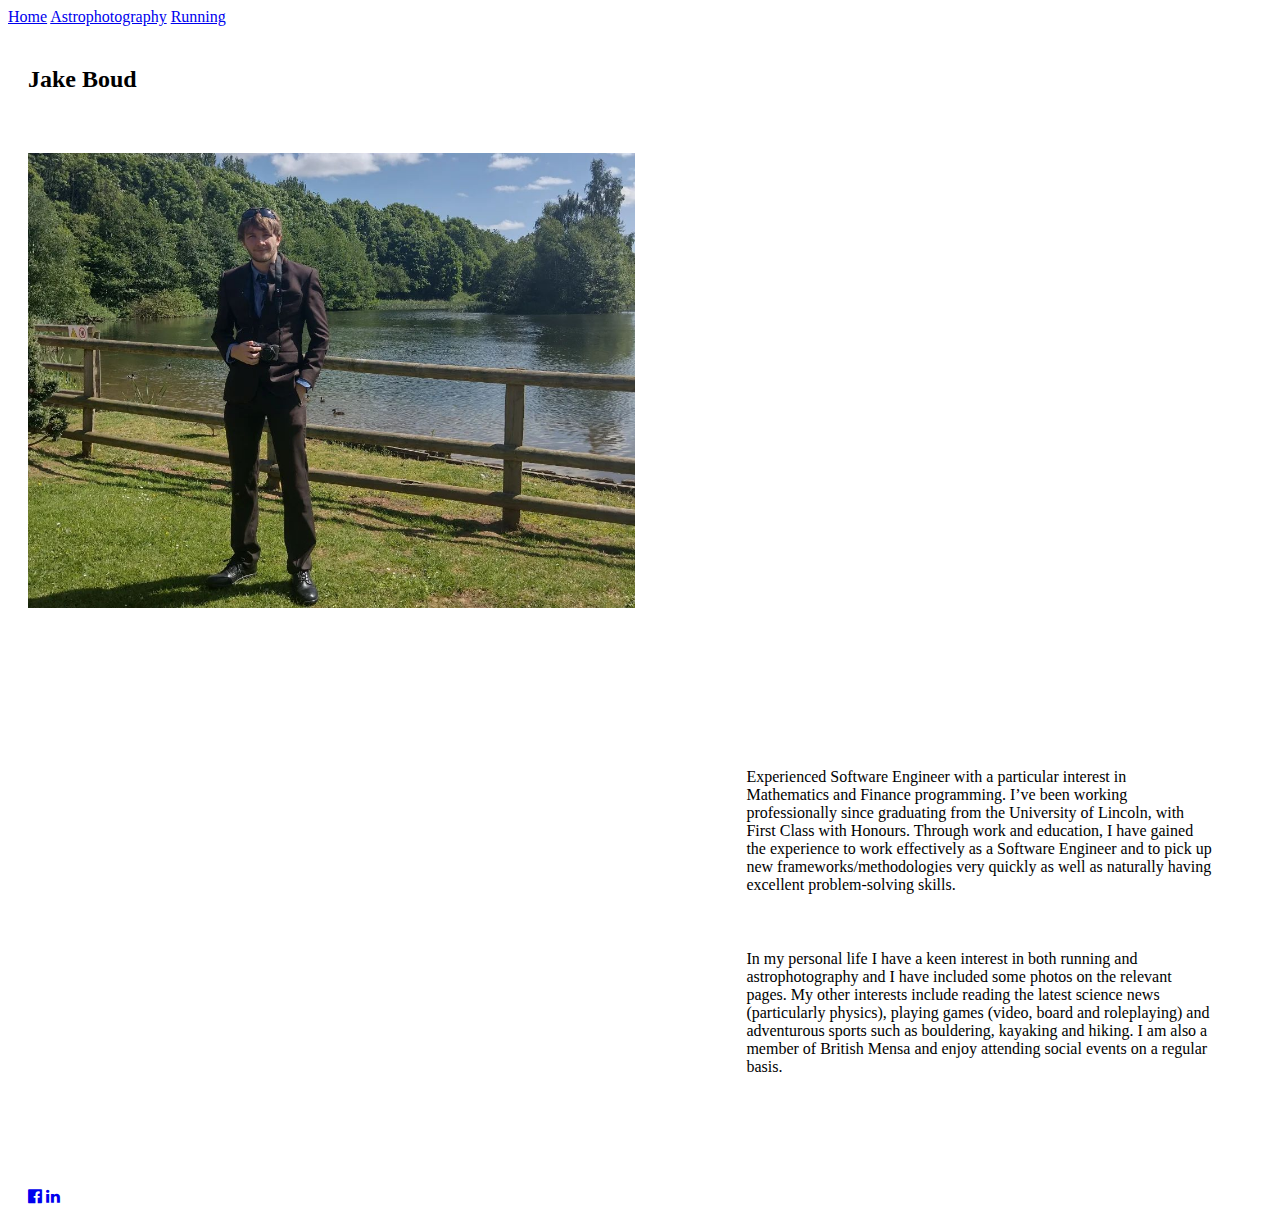
<file: index.html>
<!DOCTYPE html>
<html>
<meta charset="UTF-8">
<meta name="viewport" content="width=device-width, initial-scale=1.0">
<meta name="description" content="Jake Boud's Personal Website">
<meta name="keywords" content="Jake, Boud">
<meta name="author" content="Jake Boud">
<title>Jake Boud</title>
<link rel="icon" href="./DSC01926.ico">
<link rel="stylesheet" href="https://www.w3schools.com/w3css/3/w3.css">
<link rel="stylesheet" href="https://cdnjs.cloudflare.com/ajax/libs/font-awesome/4.6.3/css/font-awesome.min.css">
<link rel="stylesheet" type="text/css" href="./site.css">
<header>
 <!-- Navigation -->
<nav class="w3-bar w3-black">
  <a href="/index.html" class="w3-button w3-bar-item">Home</a>
  <a href="/astrophotography.html" class="w3-button w3-bar-item">Astrophotography</a>
  <a href="/running.html" class="w3-button w3-bar-item">Running</a>
</nav> 
</header>
<body>
	 <section class="w3-container content">
		<div class="left">
			<h2 class="title">Jake Boud</h2>
			<img src="mainpic.jpg" class="profile-photo"></img>
		</div>
		<div class="right">
			<div class=text-section> 
				<p>
					Experienced Software Engineer with a particular interest in Mathematics and Finance programming. I’ve been working professionally since graduating from the University of Lincoln, with First Class with Honours. Through work and education, I have gained the experience to work effectively as a Software Engineer and to pick up new frameworks/methodologies very quickly as well as naturally having excellent problem-solving skills.
				</p>
				<p>
					In my personal life I have a keen interest in both running and astrophotography and I have included some photos on the relevant pages. My other interests include reading the latest science news (particularly physics), playing games (video, board and roleplaying) and adventurous sports such as bouldering, kayaking and hiking. I am also a member of British Mensa and enjoy attending social events on a regular basis.
				<p/>
			</div>
		</div>
	</section> 
</body>
<footer class="w3-container w3-padding-64 w3-center w3-black w3-xlarge footer">
  <a href="https://www.facebook.com/jboud" target="_blank"><i class="fa fa-facebook-official"></i></a>
  <a href="https://www.linkedin.com/in/jake-boud-80811067/" target="_blank"><i class="fa fa-linkedin"></i></a>
</footer>
</html>
</file>
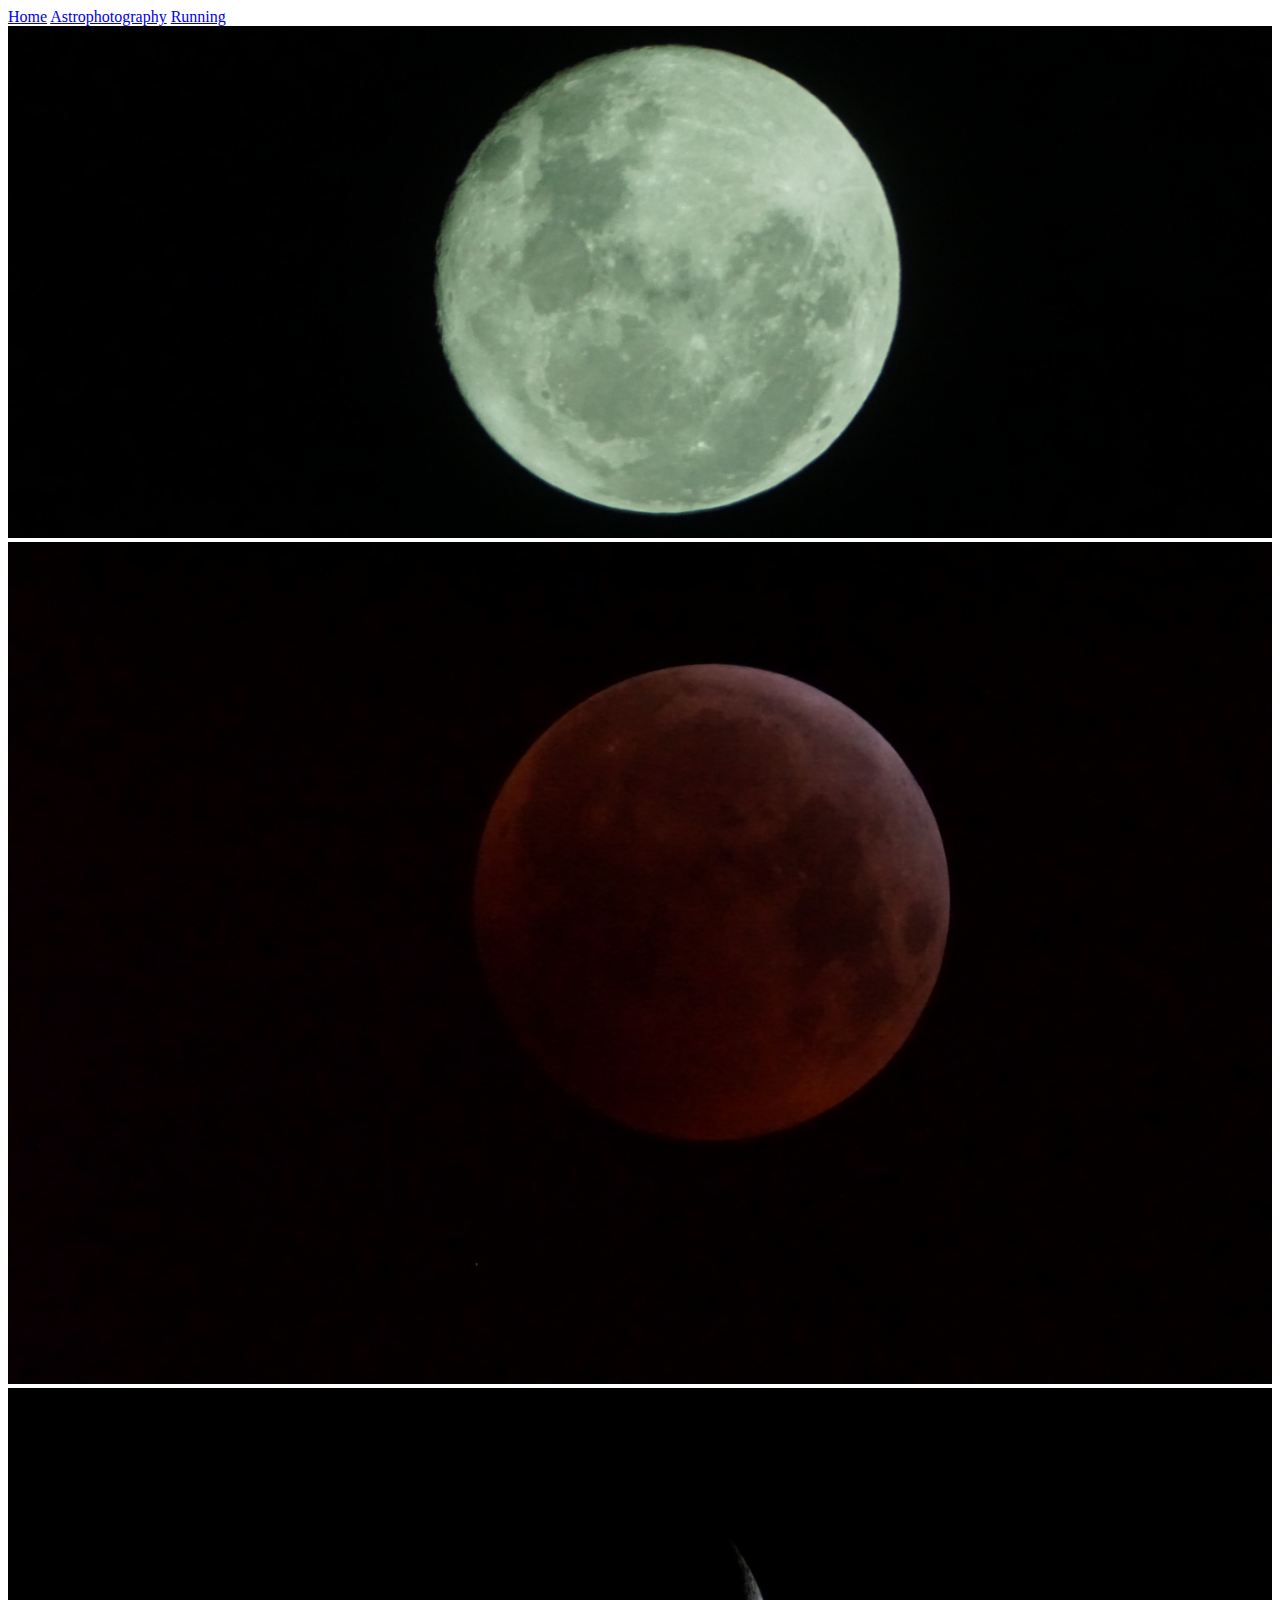
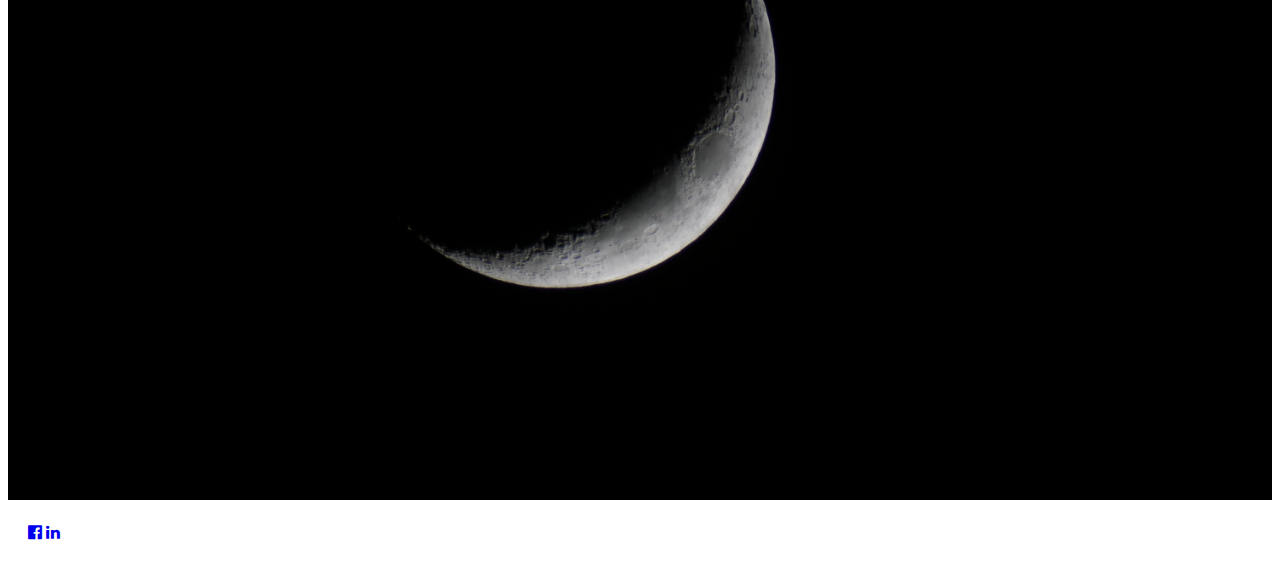
<file: astrophotography.html>
<!DOCTYPE html>
<html>
<meta charset="UTF-8">
<meta name="viewport" content="width=device-width, initial-scale=1.0">
<meta name="description" content="Jake Boud's Personal Website">
<meta name="keywords" content="Jake, Boud">
<meta name="author" content="Jake Boud">
<title>Jake Boud</title>
<link rel="icon" href="./DSC01926.ico">
<link rel="stylesheet" href="https://www.w3schools.com/w3css/3/w3.css">
<link rel="stylesheet" href="https://cdnjs.cloudflare.com/ajax/libs/font-awesome/4.6.3/css/font-awesome.min.css">
<link rel="stylesheet" type="text/css" href="./site.css">
<header>
 <!-- Navigation -->
<nav class="w3-bar w3-black">
  <a href="/index.html" class="w3-button w3-bar-item">Home</a>
  <a href="/astrophotography.html" class="w3-button w3-bar-item">Astrophotography</a>
  <a href="/running.html" class="w3-button w3-bar-item">Running</a>
</nav> 
</header>
<body>
	 <section class="content">
		<img src="DSC01164.JPG"></img>
		<img src="DSC01926.JPG"></img>
		<img src="DSC02774.JPG"></img>
	</section> 
</body>
<footer class="w3-container w3-padding-64 w3-center w3-black w3-xlarge footer">
  <a href="https://www.facebook.com/jboud" target="_blank"><i class="fa fa-facebook-official"></i></a>
  <a href="https://www.linkedin.com/in/jake-boud-80811067/" target="_blank"><i class="fa fa-linkedin"></i></a>
</footer>
</html>
</file>
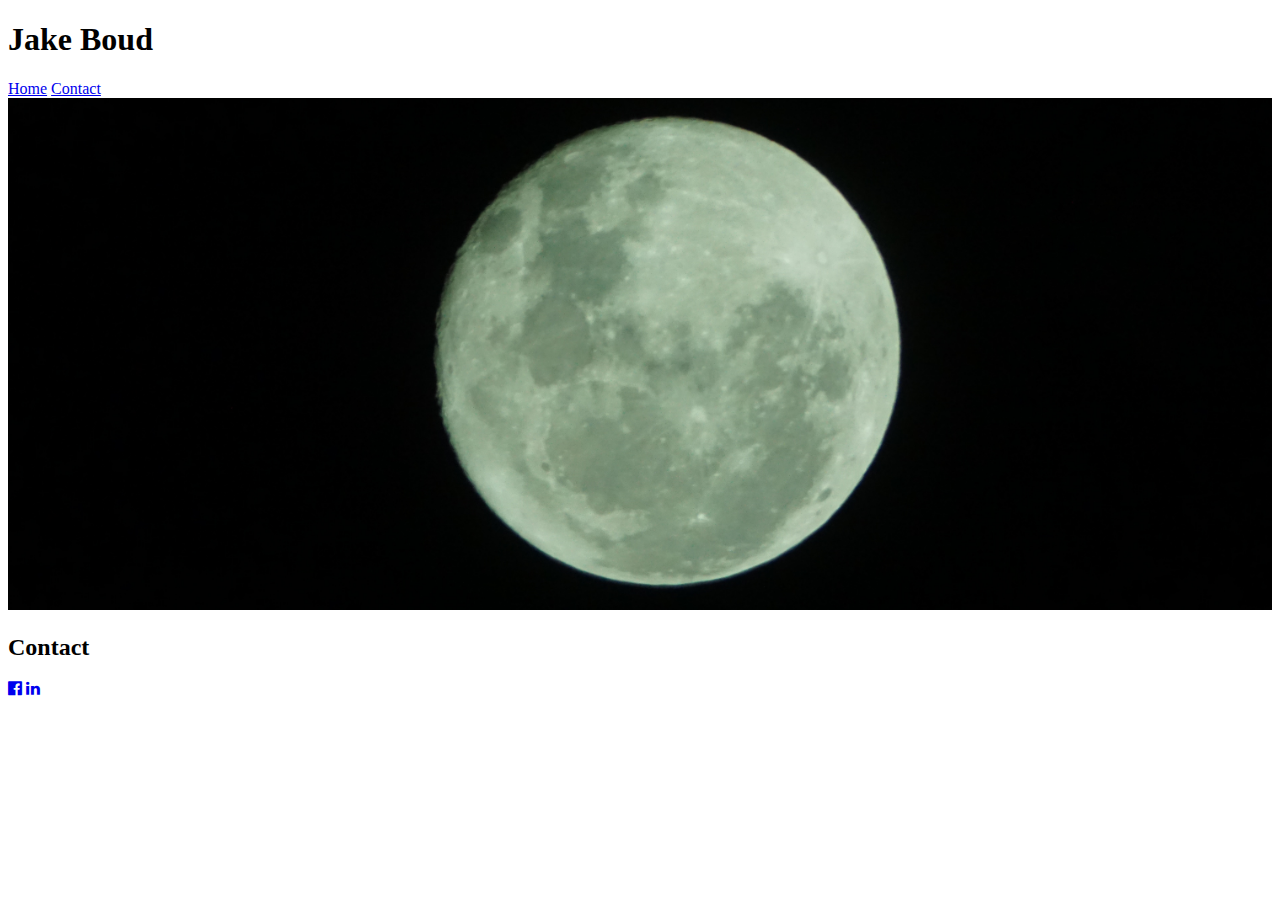
<file: contact.html>
<!DOCTYPE html>
<html>
<meta charset="UTF-8">
<meta name="viewport" content="width=device-width, initial-scale=1">
<meta name="description" content="Jake Boud's Personal Website">
<meta name="keywords" content="Jake, Boud">
<meta name="author" content="Jake Boud">
<title>Jake Boud</title>
<link rel="stylesheet" href="https://www.w3schools.com/w3css/3/w3.css">
<link rel="stylesheet" href="https://cdnjs.cloudflare.com/ajax/libs/font-awesome/4.6.3/css/font-awesome.min.css">
<header>
 <!-- Navigation -->
	<h1>Jake Boud</h1>
<nav class="w3-bar w3-black">
  <a href="/index.html" class="w3-button w3-bar-item">Home</a>
  <a href="/contact.html" class="w3-button w3-bar-item">Contact</a>
</nav> 
<img src="DSC01164.JPG" style="max-width:100%"></img
</header>
<body>
	 <section class="w3-container w3-center">
		<h2>Contact</h2>
	</section> 
</body>
<footer class="w3-container w3-padding-64 w3-center w3-black w3-xlarge">
  <a href="https://www.facebook.com/jboud" target="_blank"><i class="fa fa-facebook-official"></i></a>
  <a href="https://www.linkedin.com/in/jake-boud-80811067/" target="_blank"><i class="fa fa-linkedin"></i></a>
</footer>
</html>
</file>
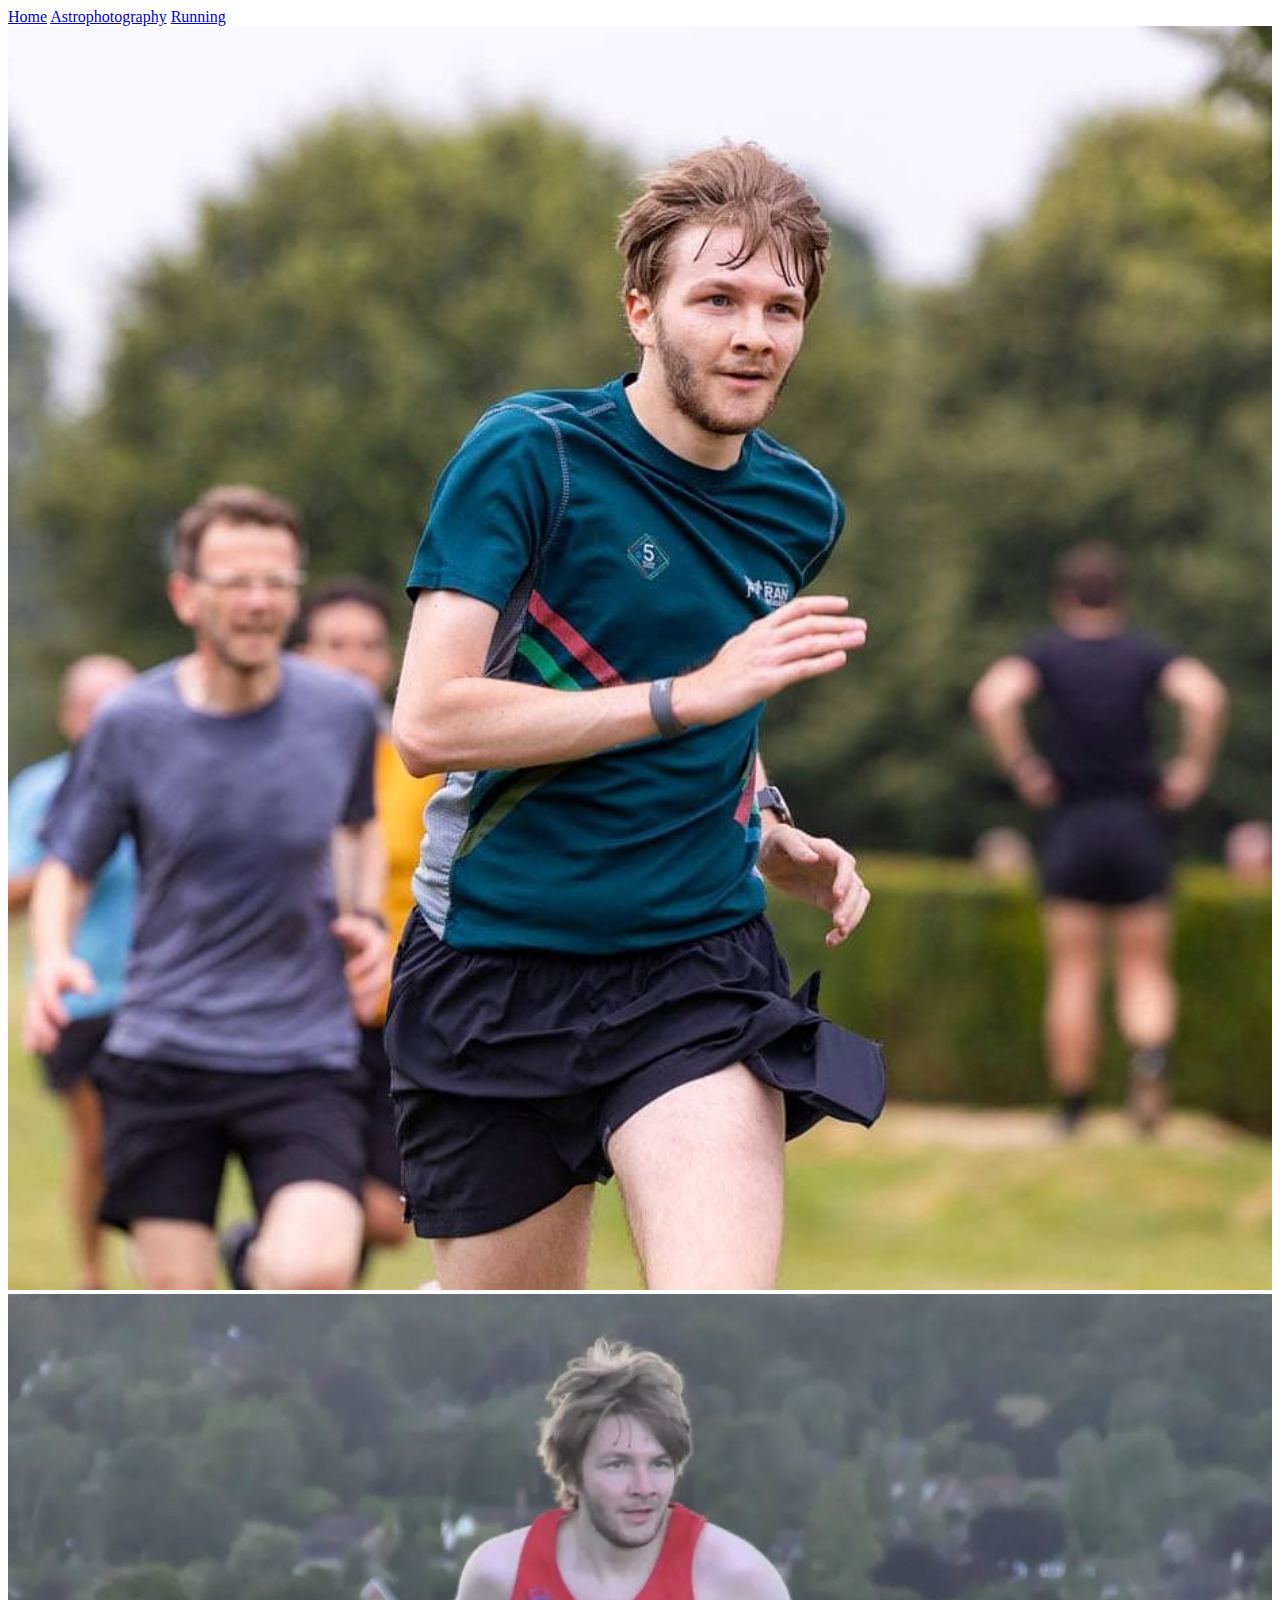
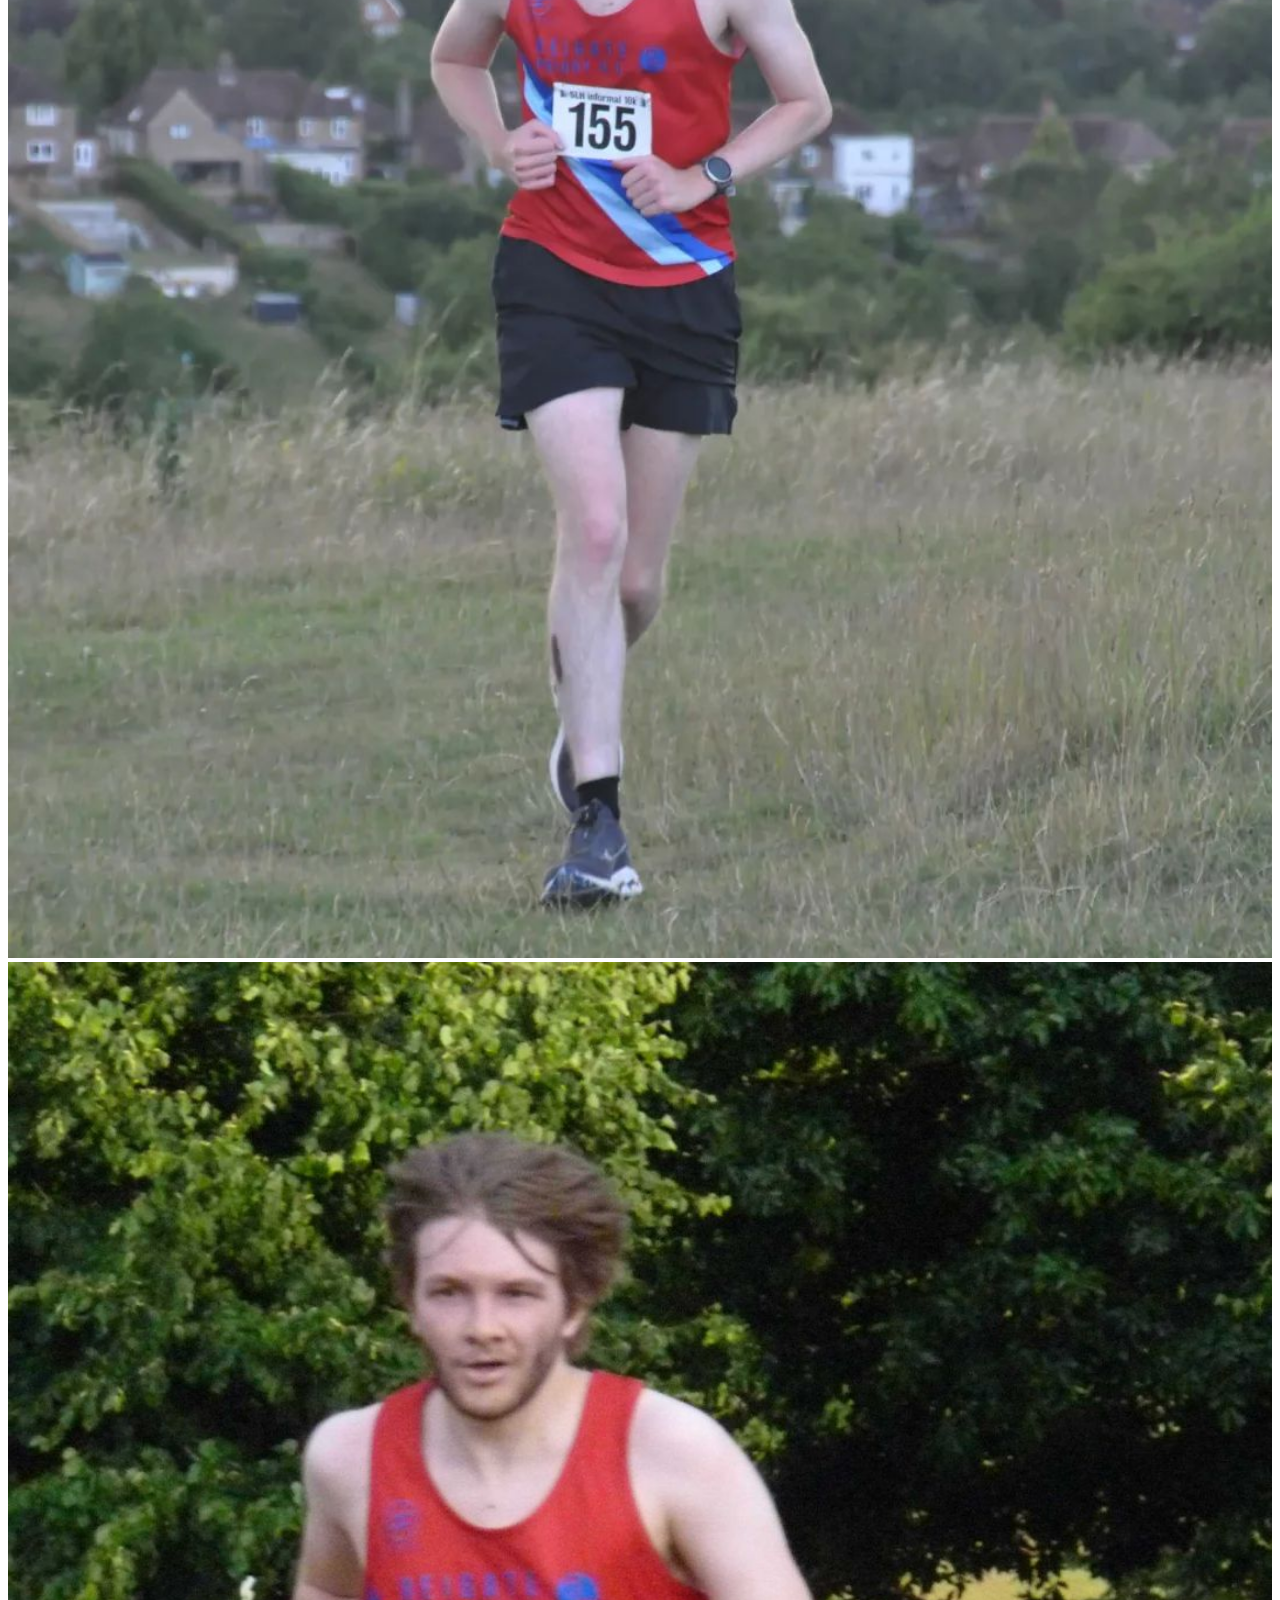
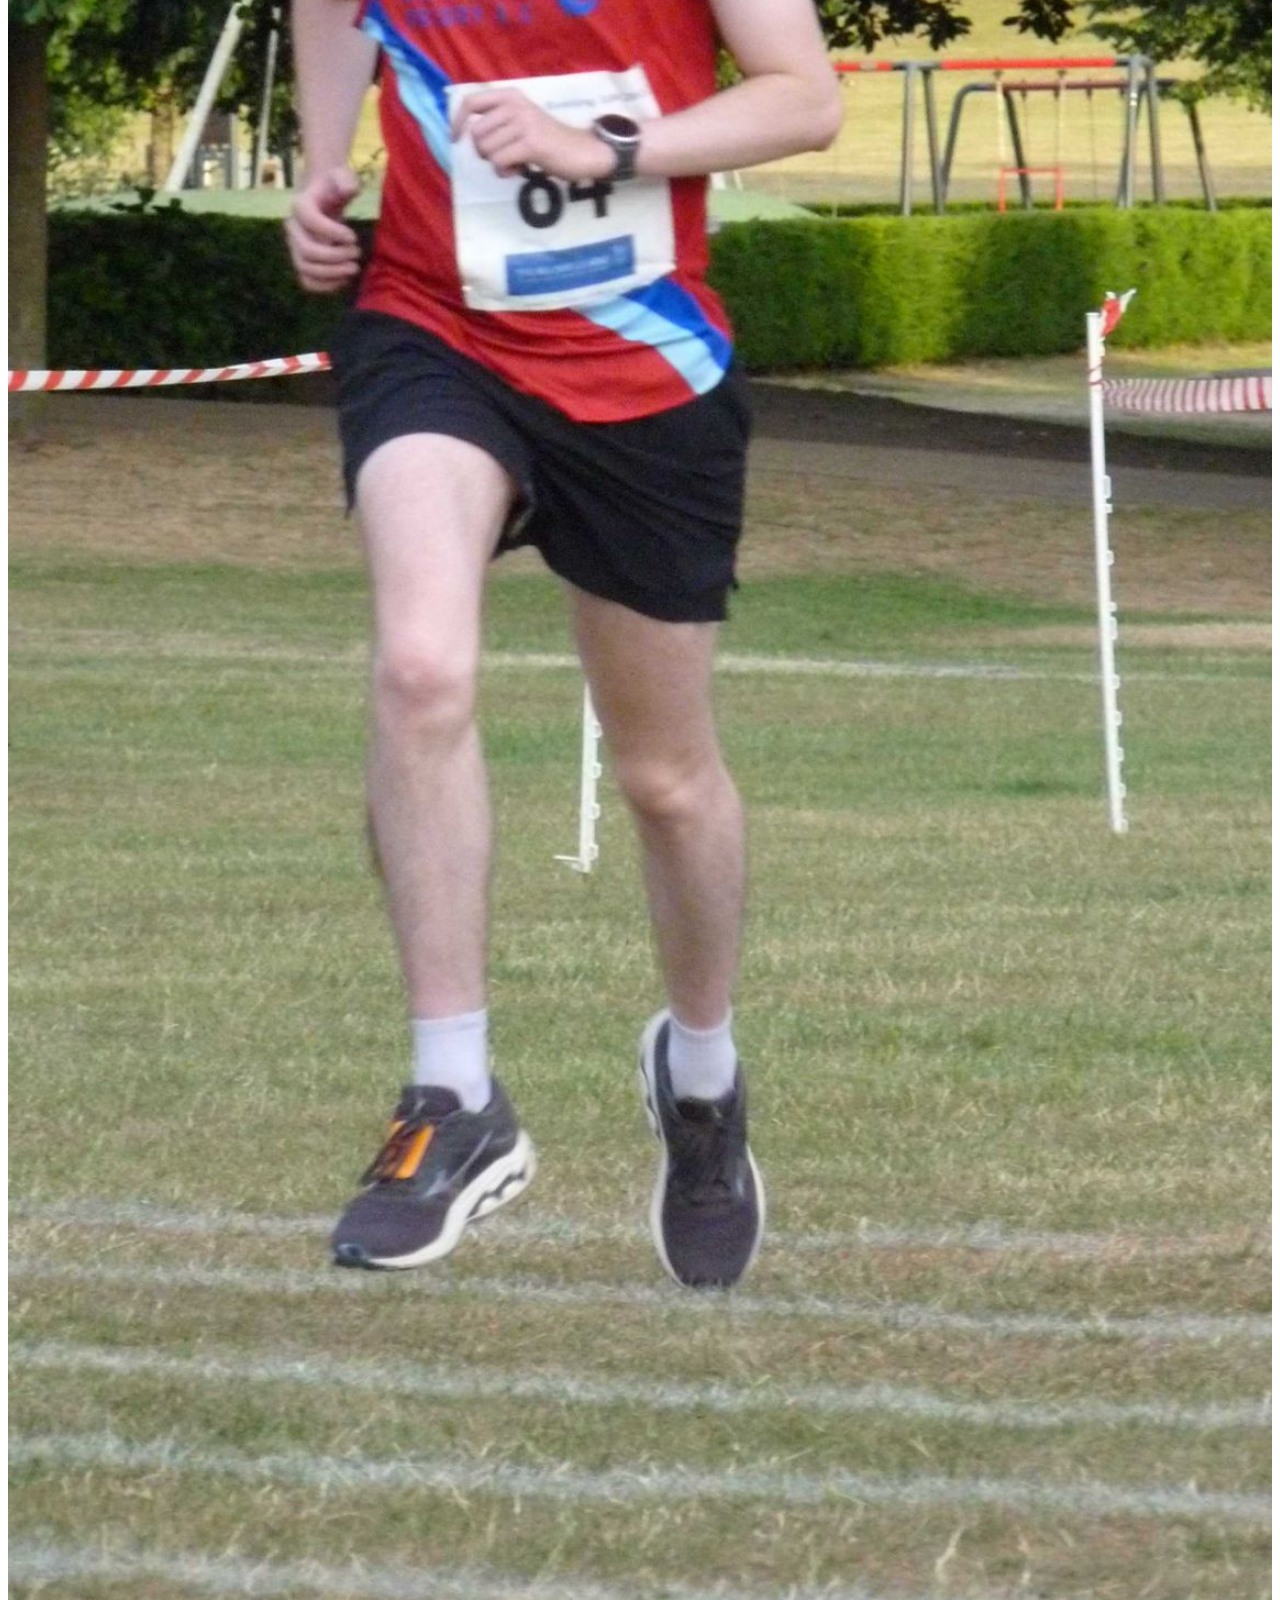
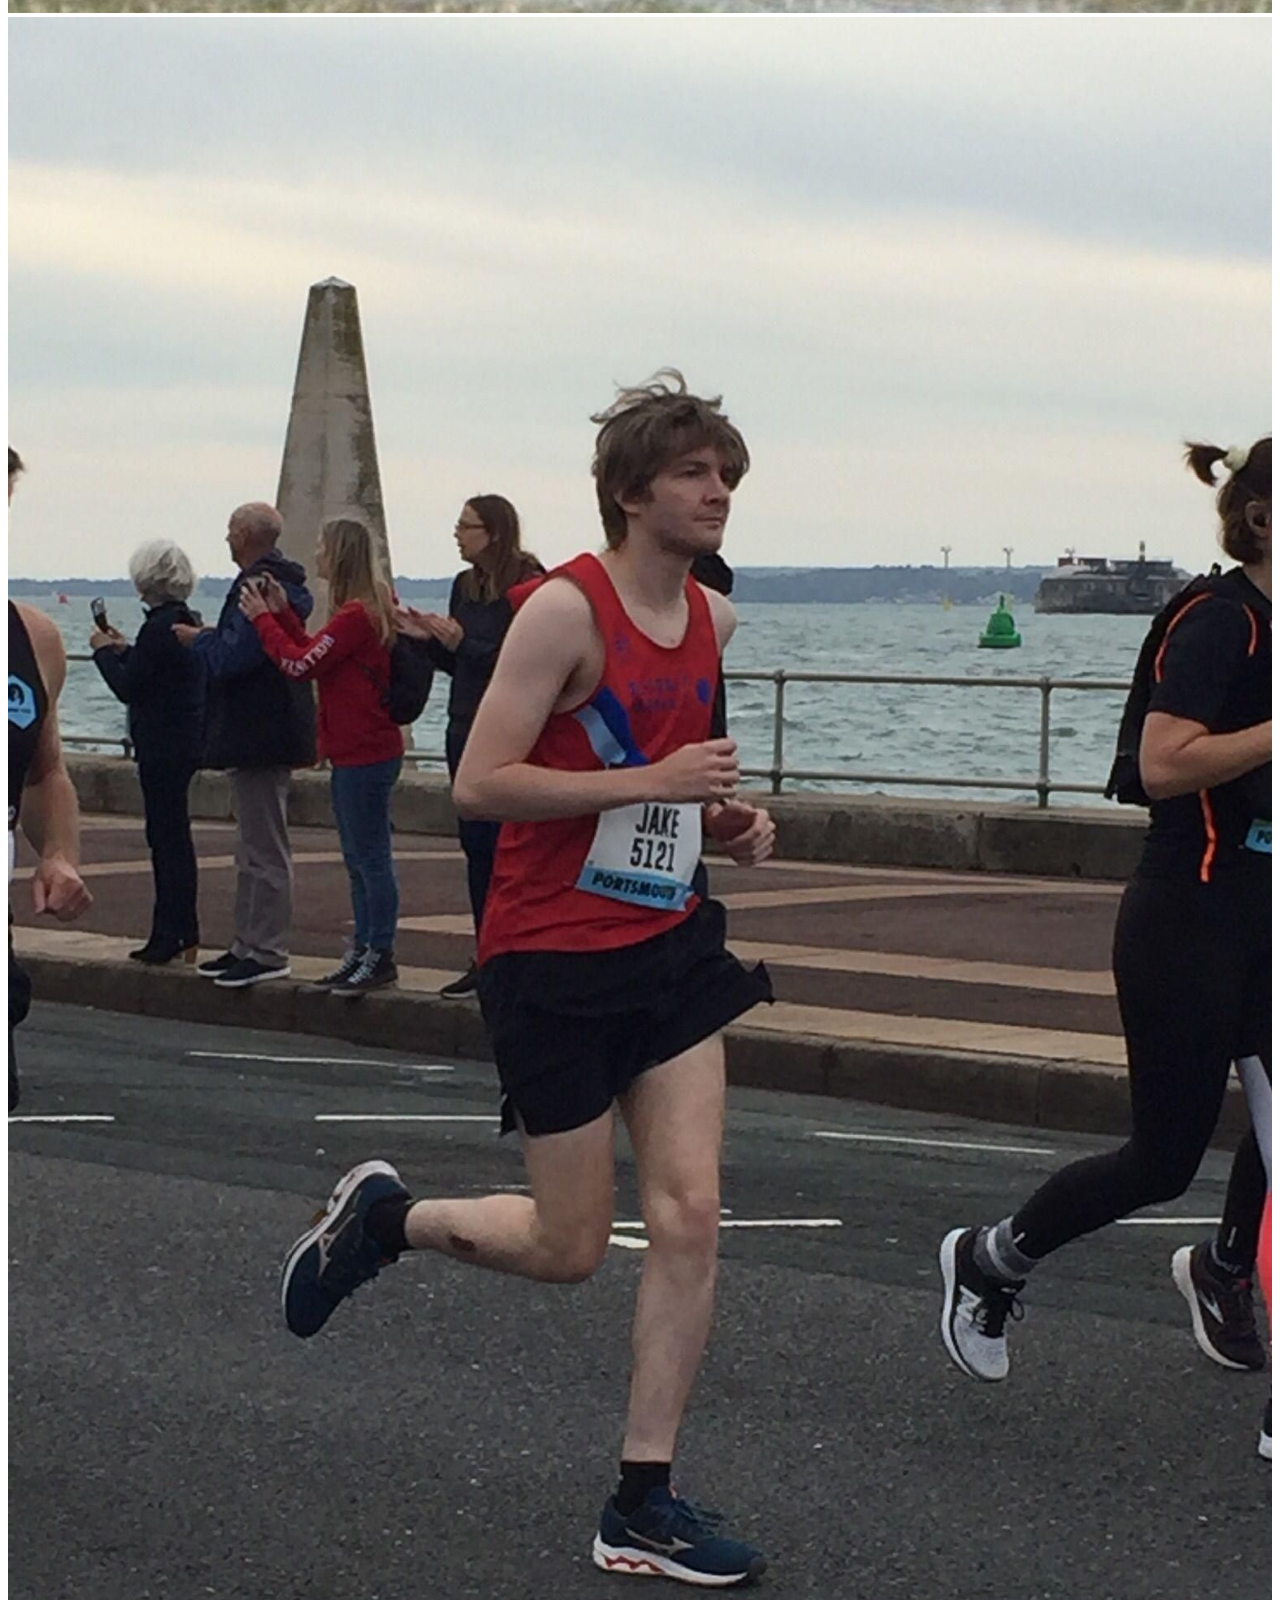
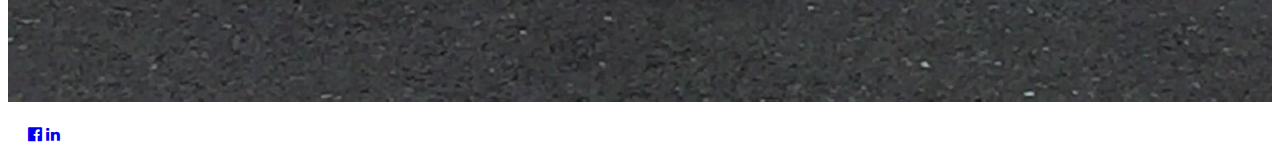
<file: running.html>
<!DOCTYPE html>
<html>
<meta charset="UTF-8">
<meta name="viewport" content="width=device-width, initial-scale=1.0">
<meta name="description" content="Jake Boud's Personnel Website">
<meta name="keywords" content="Jake, Boud">
<meta name="author" content="Jake Boud">
<title>Jake Boud</title>
<link rel="icon" href="./DSC01926.ico">
<link rel="stylesheet" href="https://www.w3schools.com/w3css/3/w3.css">
<link rel="stylesheet" href="https://cdnjs.cloudflare.com/ajax/libs/font-awesome/4.6.3/css/font-awesome.min.css">
<link rel="stylesheet" type="text/css" href="./site.css">
<header>
 <!-- Navigation -->
<nav class="w3-bar w3-black">
  <a href="/index.html" class="w3-button w3-bar-item">Home</a>
  <a href="/astrophotography.html" class="w3-button w3-bar-item">Astrophotography</a>
  <a href="/running.html" class="w3-button w3-bar-item">Running</a>
</nav> 
</header>
<body>
	 <section class="content">
		<img src="run1.jpg"></img>
		<img src="run2.jpg"></img>
		<img src="run3.jpg"></img>
		<img src="run4.jpg"></img>
	</section> 
</body>
<footer class="w3-container w3-padding-64 w3-center w3-black w3-xlarge footer">
  <a href="https://www.facebook.com/jboud" target="_blank"><i class="fa fa-facebook-official"></i></a>
  <a href="https://www.linkedin.com/in/jake-boud-80811067/" target="_blank"><i class="fa fa-linkedin"></i></a>
</footer>
</html>
</file>
<file: site.css>
html {
  height: 100%;
}

body {
  display: flex;
  flex-direction: column;
  min-height: 100%;
}

@-o-viewport,
@-ms-viewport{
  width: device-width;
}

.content {
  flex: 1;
}

.content img 
{
  width: 100%;
}

.footer {
  padding: 20px;
}

.left {
	float: left;
	width: 60%;
}

.right {
	float: right;
	width: 40%;
	padding-right: 40px;
}

.left .profile-photo {
	width: 80%;
	height 80%;
	padding: 20px;
}

.left .title {
	padding: 20px;
}

.right .text-section {
	padding-top: 100px;
}

.right p {
	padding: 20px;
}

@media screen and (max-width: 768px) {
	.left {
		width: 100%;
	}

	.right {
		width: 100%;
	}
	
	.right .text-section {
		padding-top: 20px;
	}
}
</file>
